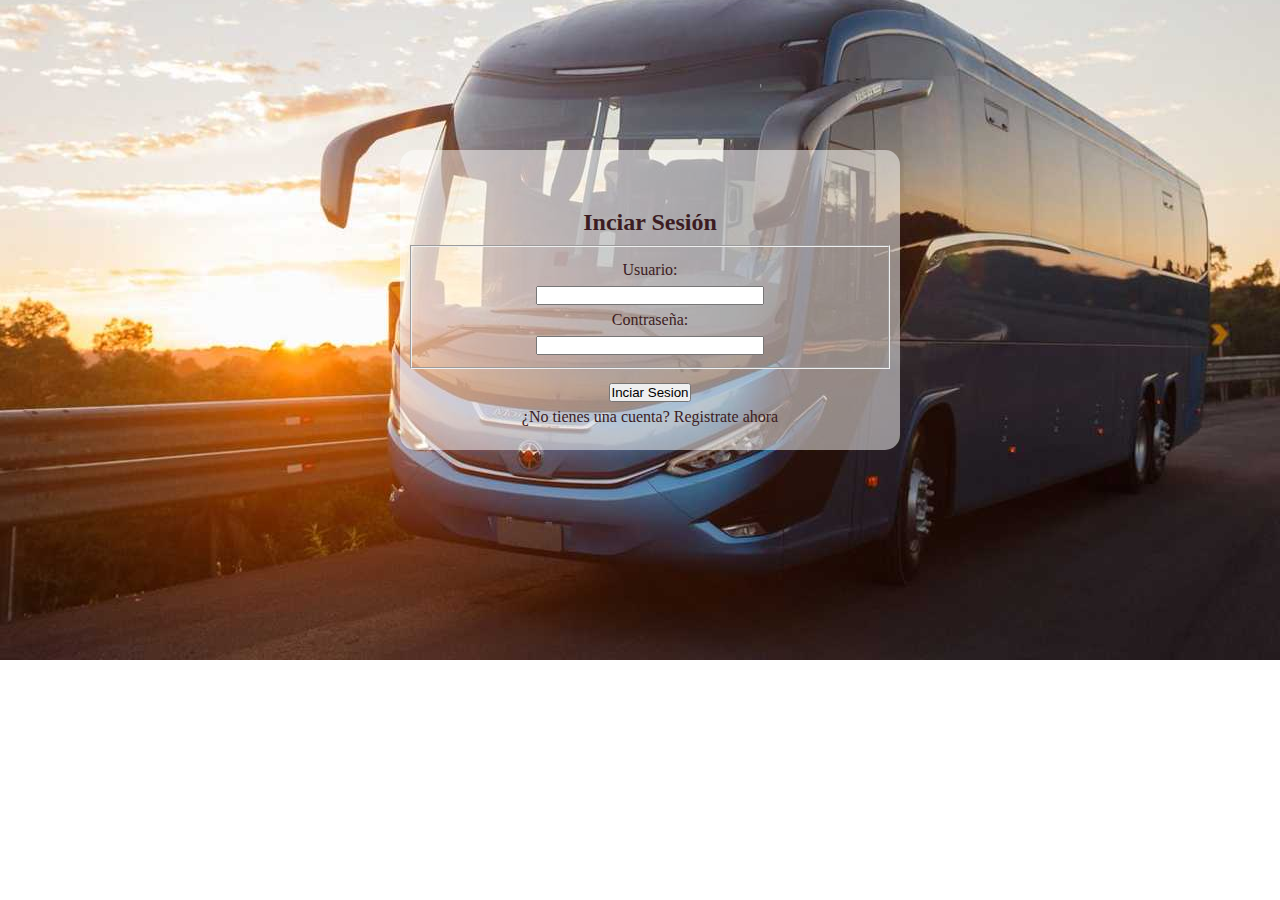
<file: src/main/webapp/login.html>
<!DOCTYPE html>
<html lang="en">

<head>
    <meta charset="UTF-8">
    <meta http-equiv="X-UA-Compatible" content="IE=edge">
    <meta name="viewport" content="width=device-width, initial-scale=1.0">
    <link href="css/estilos.css" rel="stylesheet" type="text/css"/>
    <title>Inciar Sesion</title>
</head>

<body  class="fondo-login">
    <div class="caja">
        <div class="caja-hijo">
            <form action="submit()" name="fr">
                <h2>Inciar Sesión</h2>
                <fieldset>
                    <label for="user">Usuario: </label><br>
                    <input type="text" name="user" id="user" style="width: 50%"><br>
                    <label for="psw">Contraseña: </label><br>
                    <input type="password" name="psw" id="psw" style="width: 50%">
                </fieldset>
                <input type="submit" value="Inciar Sesion"><br>
                <a href="#" >¿No tienes una cuenta? Registrate ahora</a>
            </form>
        </div>
    </div>
</body>

</html>
</file>
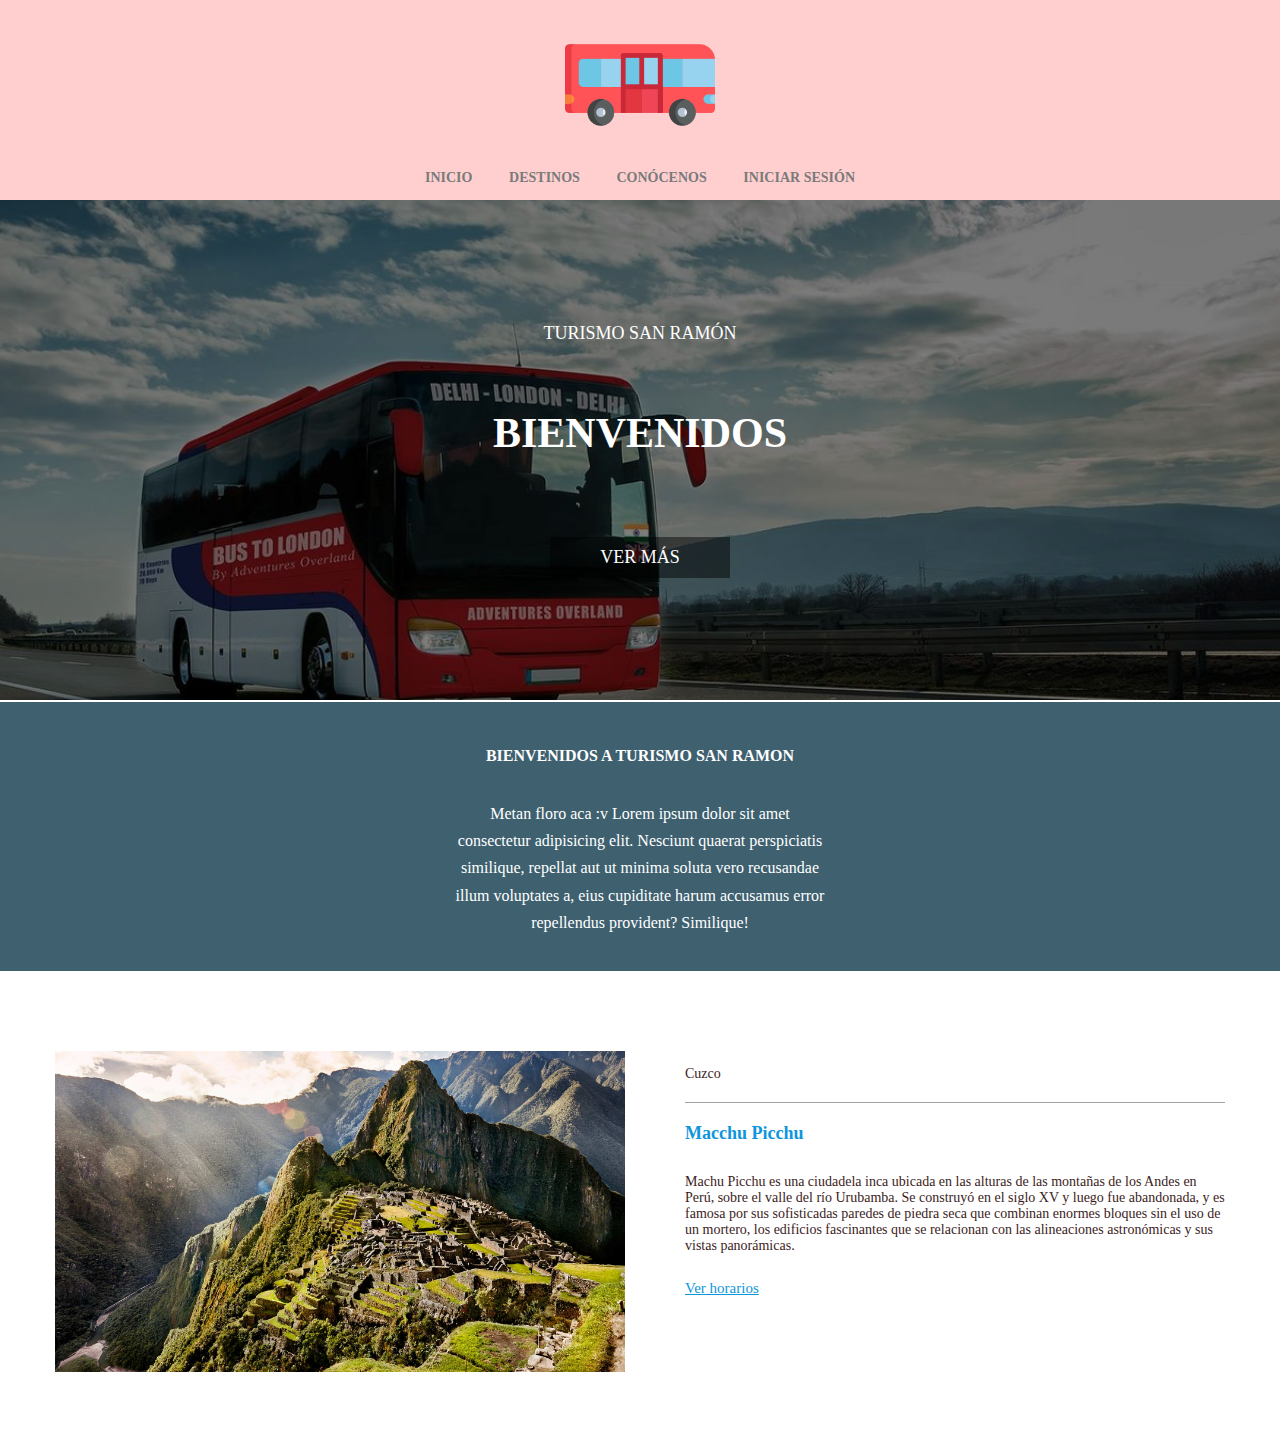
<file: src/main/webapp/principal.html>
<!DOCTYPE html>
<html lang="en">
<head>
    <meta charset="UTF-8">
    <meta http-equiv="X-UA-Compatible" content="IE=edge">
    <meta name="viewport" content="width=device-width, initial-scale=1.0">
    <link rel="stylesheet" href="css/estilos.css">
    <title>Turismo San Ramón</title>
</head>
<body>
    <!-- Encabezado -->
    <header>
        <div class="contenedor">
            <div class="logo">
                <img src="img/autobus.png" alt="logo">
            </div>
        </div>
        <nav class="menu">
            <a href="#">Inicio</a>
            <a href="#destino">Destinos</a>
            <a href="#">Conócenos</a>
            <a href="login.jsp">Iniciar Sesión</a>
        </nav>
    </header>
    <!-- Banner principal -->
    <section class="banner">
        <div>
            <div class="contenedor llamada-accion">
                <p>Turismo San Ramón</p>
                <h2>BIENVENIDOS</h2>
                <a href="#">VER MÁS</a>
            </div>
        </div>
    </section>
    <!-- Seccion bienvenida -->
    <section class="bienvenida">
        <div class="contenedor">
            <h3>BIENVENIDOS A TURISMO SAN RAMON</h3>
            <p>Metan floro aca :v Lorem ipsum dolor sit amet consectetur adipisicing elit. Nesciunt quaerat perspiciatis similique, repellat aut ut minima soluta vero recusandae illum voluptates a, eius cupiditate harum accusamus error repellendus provident? Similique!</p>
        </div>
    </section>
    <!-- Seccion de destinos -->
    <section class="destinos" id="destino">
        <div class="contenedor">
            <div class="foto-destino">
                <img src="img/macchu_picchu.jpg" alt="Destino">
            </div>
            <div class="descripcion">
                <p>Cuzco</p>
                <h3>Macchu Picchu</h3>
                <p>Machu Picchu es una ciudadela inca ubicada en las alturas de las montañas de los Andes en Perú, sobre el valle del río Urubamba. Se construyó en el siglo XV y luego fue abandonada, y es famosa por sus sofisticadas paredes de piedra seca que combinan enormes bloques sin el uso de un mortero, los edificios fascinantes que se relacionan con las alineaciones astronómicas y sus vistas panorámicas.</p>
                <a href="#">Ver horarios</a>
            </div>
        </div>
    </section>
    <!-- Pie de pagina -->
    <footer>

    </footer>
</body>
</html>
</file>
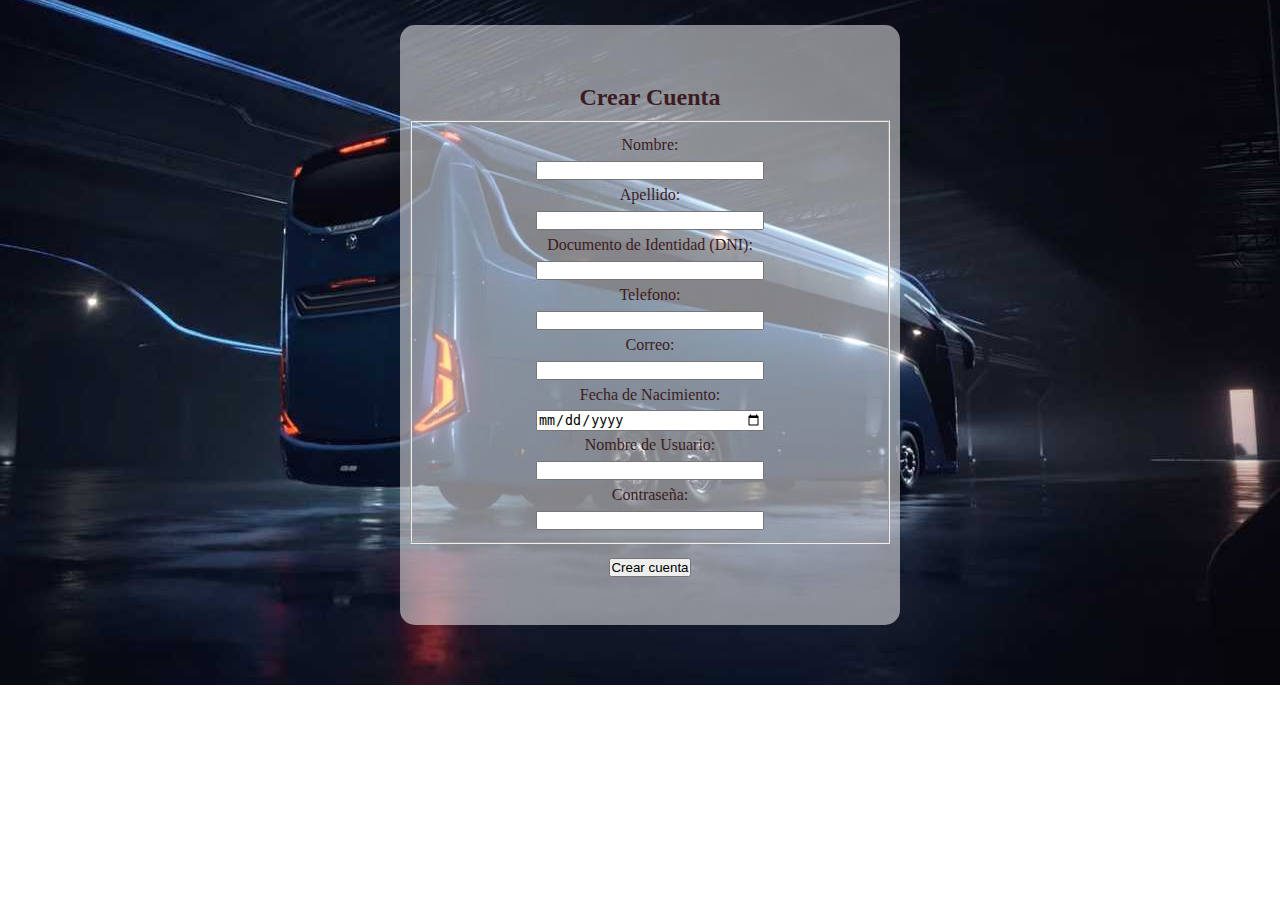
<file: src/main/webapp/registro.html>
<!DOCTYPE html>
<html lang="en">
<head>
    <meta charset="UTF-8">
    <meta http-equiv="X-UA-Compatible" content="IE=edge">
    <meta name="viewport" content="width=device-width, initial-scale=1.0">
    <title>Crear cuenta</title>
    <link rel="stylesheet" href="css/estilos.css">
</head>
<body class="fondo-registro">
    <div class="cajar">
        <div class="cajar-hijo">
            <form action="submit()" name="fr">
                <h2>Crear Cuenta</h2>
                <fieldset>
                    <label for="nom">Nombre: </label><br>
                    <input type="text" name="nom" id="nom" style="width: 50%"><br>
                    <label for="ape">Apellido: </label><br>
                    <input type="password" name="ape" id="ape" style="width: 50%"><br>
                    <label for="doc">Documento de Identidad (DNI): </label><br>
                    <input type="password" name="doc" id="doc" style="width: 50%"><br>
                    <label for="tel">Telefono: </label><br>
                    <input type="tel" name="tel" id="tel" style="width: 50%"><br>
                    <label for="email">Correo: </label><br>
                    <input type="email" name="email" id="email" style="width: 50%"><br>
                    <label for="fec">Fecha de Nacimiento: </label><br>
                    <input type="date" name="fec" id="fec" style="width: 50%"><br>
                    <label for="user">Nombre de Usuario: </label><br>
                    <input type="text" name="user" id="user" style="width: 50%"><br>
                    <label for="psw">Contraseña: </label><br>
                    <input type="password" name="ape" id="ape" style="width: 50%">
                </fieldset>
                <input type="submit" value="Crear cuenta">
            </form>
        </div>
    </div>
</body>
</html>
</file>
<file: src/main/webapp/css/estilos.css>
*{
    box-sizing: border-box;
    margin: 0;
    padding: 0;
}
.contenedor{
    width: 100%;
    max-width: 1170px;
    margin: auto;
}

header{
    width: 100%;
    height: 200px;
    background-color: #FFCFCF;
}
.logo{
    padding: 10px 0;
}
.logo img{
    width: 150px;
    display: block;
    margin: auto;
}
.menu{
    display: flex;
    flex-direction: row;
    flex-wrap: wrap;
    justify-content: space-between;
    max-width: 430px;
    margin: auto;
}
.menu a{
    text-decoration: none;
    text-transform: uppercase;
    font-weight: bold;
    color: #7a7a7a;
    font-size: 14px;
}
.menu a:hover{
    color: #a4281f;
}
.banner{
    width: 100%;
    height: 500px;
    background-image: url(../img/banner.jpg);
    background-position: center;
    background-size: cover;
}
.banner > div{
    width: 100%;
    height: 100%;
    background-color: rgba(0, 0, 0, 0.5);
}
.llamada-accion{
    text-align: center;
    display: flex;
    flex-flow: column wrap;
    justify-content: center;
    align-items: center;
    height: 100%;
}
.llamada-accion p{
    font-size: 18px;
    color: white;
    text-transform: uppercase;
    margin-bottom: 20px;
}
.llamada-accion h2{
    font-size: 42px;
    color: white;
    width: 100%;
    padding: 45px 0;
    /* background-color: rgba(255, 255, 255, 0.4); */
}
.llamada-accion a{
    font-size: 18px;
    padding: 10px 50px;
    text-decoration: none;
    color: white;
    background-color: rgba(0,0,0,0.47);
    margin-top: 35px;
    transition: all 0.3s ease-in-out;
}
.llamada-accion a:hover{
    background-color: rgba(0,0,0,0.8);
}
/* Seccion bienvenida */
.bienvenida{
    width: 100%;
    background-color: #3e606f;
    margin-top: 2px;
    color: #ffffff;
    text-align: center;
}
.bienvenida h3{
    font-size: 16px;
    padding-top: 45px;
    padding-bottom: 35px;
}
.bienvenida p{
    font-size: 16px;
    padding-bottom: 35px;
    line-height: 1.7em;
    max-width: 370px;
    margin: 0 auto;
}
/* Seccion destinos */
.destinos{
    padding-bottom: 80px;
}
.destinos > .contenedor{
    display: flex;
    flex-direction: row;
    flex-wrap: wrap;
    justify-content: center;
}
.foto-destino{
    width: 100%;
    max-width: 570px;
}
.foto-destino img{
    width: 100%;
}
.descripcion{
    text-align: center;
    padding: 15px 0;
    max-width: 570px;
}
.descripcion p:nth-child(1){
    font-size: 14px;
    color: #3c1c22;
    padding-bottom: 20px;
    border-bottom: 1px solid #a2a2a2;
}
.descripcion h3{
    padding-top: 20px;
    padding-bottom: 30px;
    font-size: 18px;
    color: #0e96dd;
}
.descripcion p:nth-child(3){
    font-size: 14px;
    color: #3c1c22;
    padding-bottom: 25px;
}
.descripcion p:nth-child(4){
    font-size: 14px;
    color: #646464;
    padding-bottom: 20px;
}
.descripcion a{
    font-size: 15px;
    color: #0e96dd;
}
@media all and (min-width: 769px){
    .destinos{
        padding-top: 80px;
    }
    .foto-destino{
        margin-right: 30px;
    }
    .descripcion{
        padding-left: 30px;
        text-align:  left;
    }
}
/* login */
.fondo-login{
    background-image: url(../img/fondo-login.jpg);
    width: 100%;
    background-position: center;
    background-repeat: no-repeat;
    background-size: cover;
}
.caja{
    width: 80%;
    max-width: 500px;
    margin: 150px 400px;
    color: #3c1c22;
    border-radius: 15px;
    background-color: rgba(255, 255,255, 0.5);
}
.caja-hijo{
    width: 100%;
    height: 300px;
    padding-top: 60px;
    text-align: center;
    border-radius: 15px;
    line-height: 25px;
}
.caja-hijo fieldset{
    padding: 10px;
    margin: 10px;
}
.caja-hijo a{
    text-decoration: none;
    color: #3c1c22;
}
/* registro */
.fondo-registro{
    background-image: url(../img/fondo-registro.jpg);
    width: 100%;
    background-position: center;
    background-repeat: no-repeat;
    background-size: cover;
}
.cajar{
    width: 80%;
    max-width: 500px;
    margin: 25px 400px;
    color: #3c1c22;
    border-radius: 15px;
    background-color: rgba(255, 255,255, 0.5);
}
.cajar-hijo{
    width: 100%;
    height: 600px;
    padding-top: 60px;
    text-align: center;
    border-radius: 15px;
    line-height: 25px;
}
.cajar-hijo fieldset{
    padding: 10px;
    margin: 10px;
}
.cajar-hijo a{
    text-decoration: none;
    color: #3c1c22;
}
</file>
